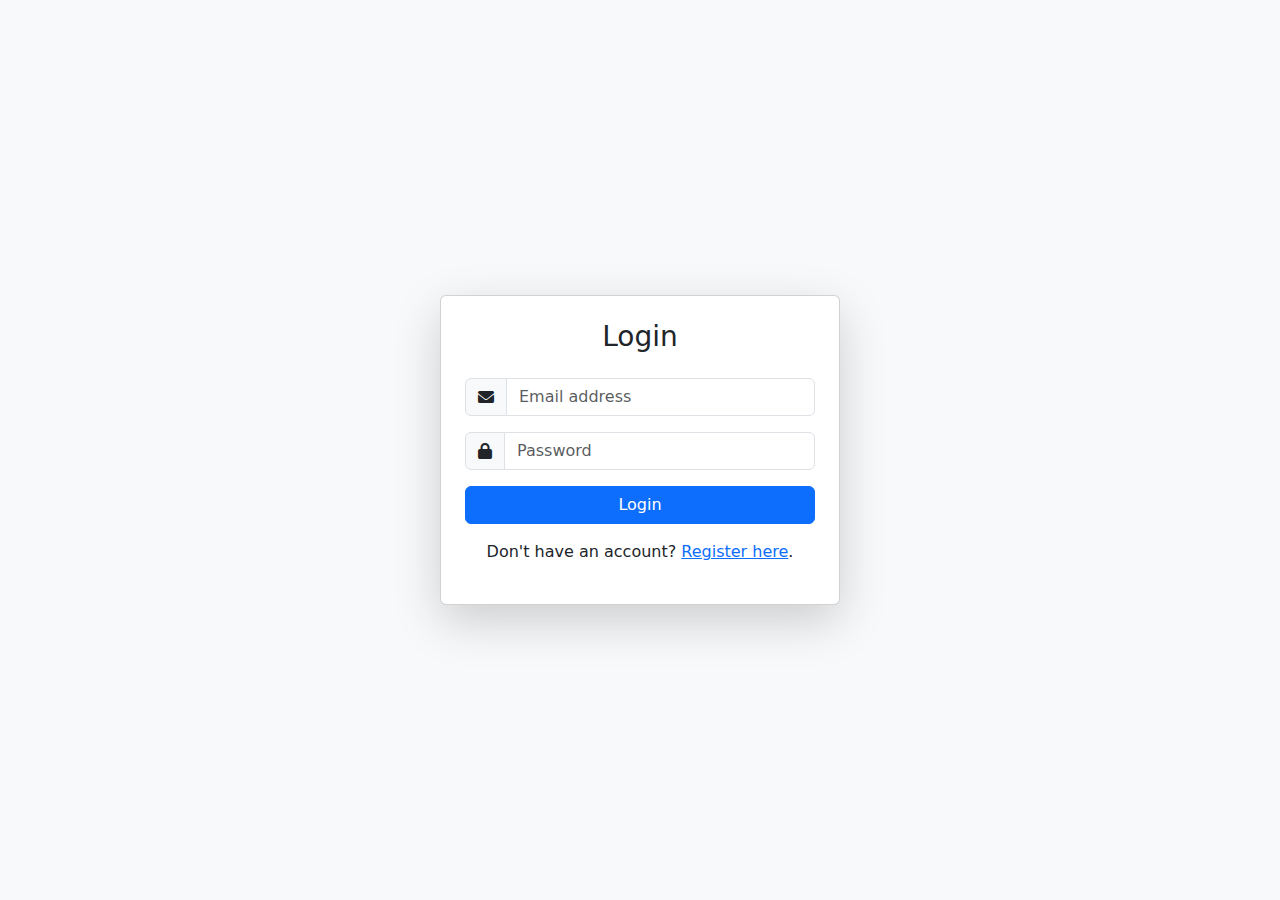
<file: estudio-caso-1/index.html>
<!DOCTYPE html>
<html lang="en">

<head>
    <meta charset="UTF-8">
    <meta name="viewport" content="width=device-width, initial-scale=1.0">
    <title>Login - Task Manager</title>
    <!-- Bootstrap CSS -->
    <link href="https://cdn.jsdelivr.net/npm/bootstrap@5.3.0/dist/css/bootstrap.min.css" rel="stylesheet">
    <!-- Font Awesome for icons -->
    <link rel="stylesheet" href="https://cdnjs.cloudflare.com/ajax/libs/font-awesome/6.0.0-beta3/css/all.min.css">
</head>

<body class="bg-light">
    <div class="container d-flex justify-content-center align-items-center min-vh-100">
        <div class="card p-4 shadow-lg w-100" style="max-width: 400px;">
            <h3 class="card-title text-center mb-4">Login</h3>
            <form id="login-form" action="dashboard.html" method="POST">
                <div class="mb-3 input-group">
                    <span class="input-group-text"><i class="fas fa-envelope"></i></span>
                    <input type="email" class="form-control" id="email" name="email" placeholder="Email address"
                        required>
                </div>
                <div class="mb-3 input-group">
                    <span class="input-group-text"><i class="fas fa-lock"></i></span>
                    <input type="password" class="form-control" id="password" name="password" placeholder="Password"
                        required>
                </div>
                <button type="submit" class="btn btn-primary w-100">Login</button>
            </form>
            <div id="login-error" class="text-danger mt-3" style="display:none;">Invalid email or password.</div>
            <p class="mt-3 text-center">Don't have an account? <a href="register.html">Register here</a>.</p>
        </div>
    </div>
    <!-- Bootstrap JS Bundle with Popper -->
    <script src="https://cdn.jsdelivr.net/npm/bootstrap@5.3.0/dist/js/bootstrap.bundle.min.js"></script>

    <script>
        //en que momento el dom esta listo para que lo podamos manipular
        //el evento que queremos escuchar '' queremos saber cuando cargo el html para que el usuario lo use
        document.addEventListener('DOMContentLoaded', function () {

            //obtener formulario
            const form = document.getElementById('login-form');
            //obtener refernecia al login error
            const loginError = document.getElementById('login-error');
            //reaccion al evento submit del form
            form.addEventListener('submit', function (e) {
                //prevenir que el form se envie al servidor 
                e.preventDefault();
                //obtener una referencia al campo de texto de las credenciales
                const email = document.getElementById('email').value;
                const password = document.getElementById('password').value;
                //validacion sencilla de credenciales
                //con tres = el js valida el tipo y el dato
                if (email === 'test@example.com' && password === 'password123') {
                    window.location.href = 'dashboard.html';
                } else {
                    loginError.style.display = 'block';
                }
            })
        });
    </script>
</body>

</html>
</file>
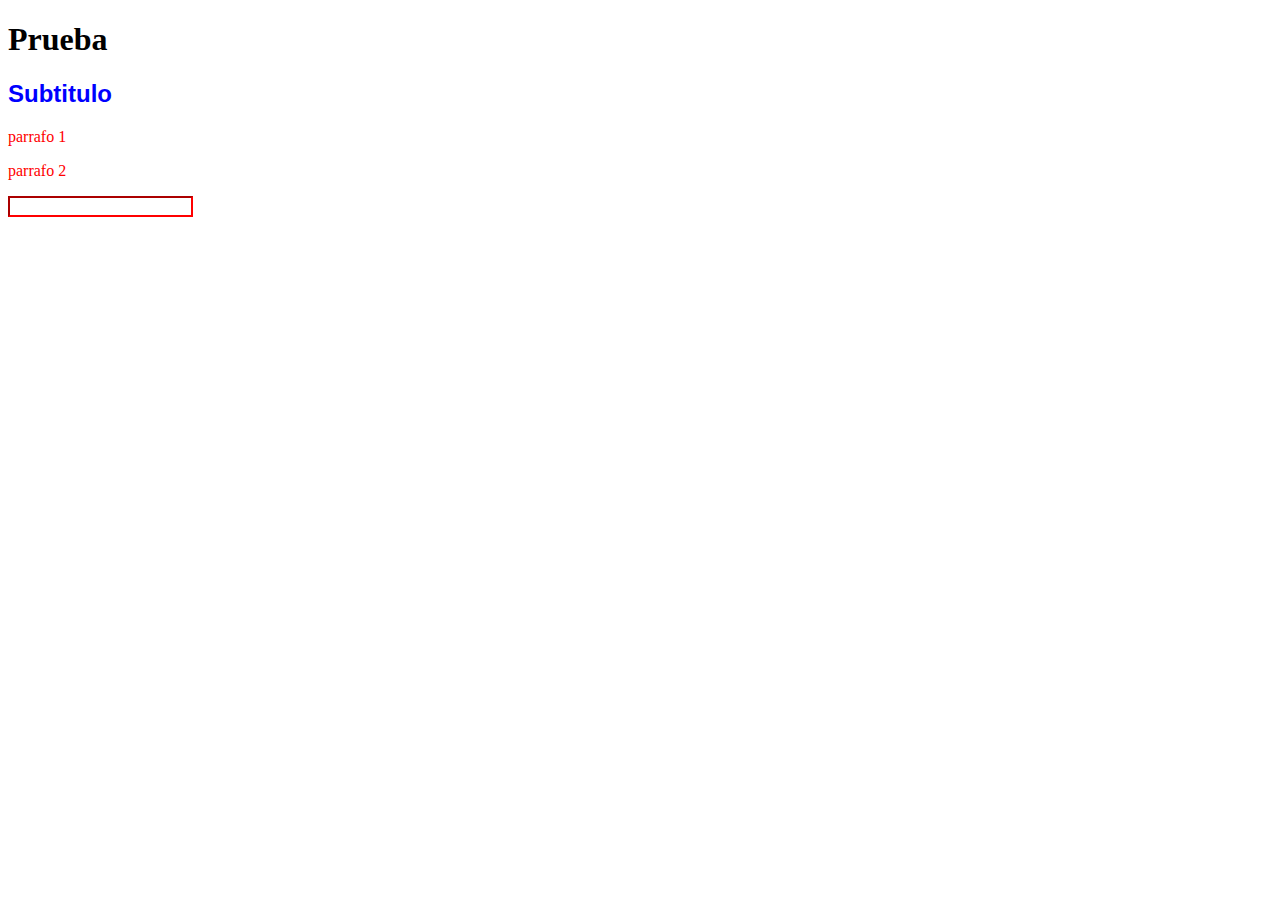
<file: Semana 3/index.html>
<!DOCTYPE html>
<html>
    <head>
        <title>Modulo 2.2</title>
        <style>
            /* selector por tipo */
            p{
                color: red
            }
            /* selector por clase */
            .boxes {
                border-color: red;
            }
            /* selector por id */
            #sub{
                font-family: Arial;
                color: blue;
            }
        </style>
    </head>
    <body>
        <h1>Prueba</h1>
        <h2 id="sub">Subtitulo</h2>
        <p>parrafo 1</p>
        <p>parrafo 2</p>
        <input class="boxes" type="text">
        
    </body>
</html>
</file>
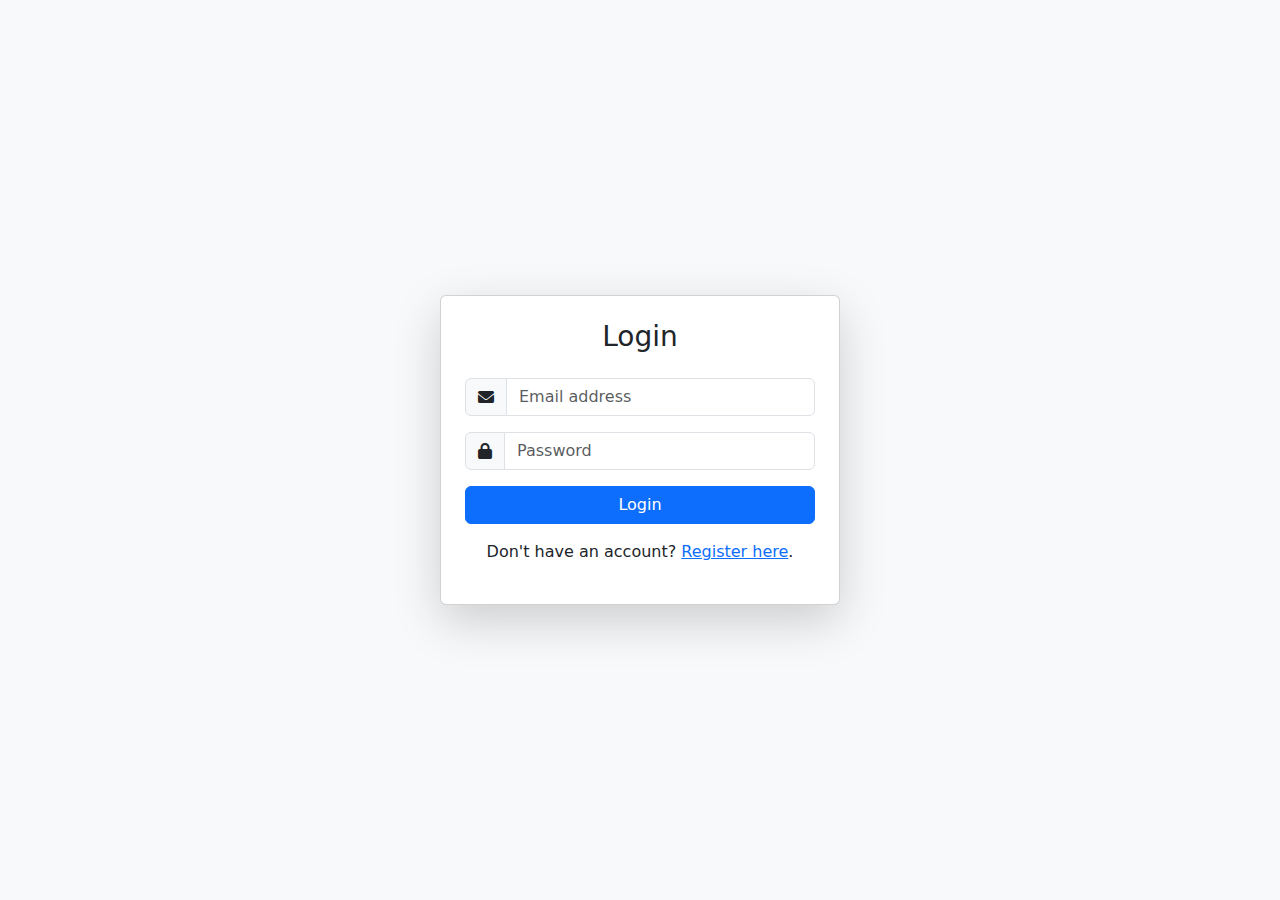
<file: Semana 5/index.html>
<!DOCTYPE html>
<html lang="en">
<head>
    <meta charset="UTF-8">
    <meta name="viewport" content="width=device-width, initial-scale=1.0">
    <title>Login - Task Manager</title>
    <!-- Bootstrap CSS -->
    <link href="https://cdn.jsdelivr.net/npm/bootstrap@5.3.0/dist/css/bootstrap.min.css" rel="stylesheet">
    <!-- Font Awesome for icons -->
    <link rel="stylesheet" href="https://cdnjs.cloudflare.com/ajax/libs/font-awesome/6.0.0-beta3/css/all.min.css">
</head>
<body class="bg-light">
    <div class="container d-flex justify-content-center align-items-center min-vh-100">
        <div class="card p-4 shadow-lg w-100" style="max-width: 400px;">
            <h3 class="card-title text-center mb-4">Login</h3>
            <form id="login-form" action="dashboard.html" method="POST">
                <div class="mb-3 input-group">
                    <span class="input-group-text"><i class="fas fa-envelope"></i></span>
                    <input type="email" class="form-control" id="email" name="email" placeholder="Email address" required>
                </div>
                <div class="mb-3 input-group">
                    <span class="input-group-text"><i class="fas fa-lock"></i></span>
                    <input type="password" class="form-control" id="password" name="password" placeholder="Password" required>
                </div>
                <button type="submit" class="btn btn-primary w-100">Login</button>
            </form>
            <div id="login-error" class="text-danger mt-3" style="display:none;">Invalid email or password.</div>
            <p class="mt-3 text-center">Don't have an account? <a href="register.html">Register here</a>.</p>
        </div>
    </div>
    <!-- Bootstrap JS Bundle with Popper -->
    <script src="https://cdn.jsdelivr.net/npm/bootstrap@5.3.0/dist/js/bootstrap.bundle.min.js"></script>
    <script>
      document.addEventListener('DOMContentLoaded', function(){

        //obtener formulario
        const form = document.getElementById('login-form');
        //obtener refernecia al login error
        const loginError = document.getElementById('login-error');
        //reaccion al evento submit del form
        form.addEventListener('submit', function(e){
            //prevenir que el form se envie al servidor
            e.preventDefault();
            //obtener una referencia al campo de texto de las credenciales
            const email = document.getElementById('email').value;
            const password = document.getElementById('password').value;
            //validacion sencilla de credenciales
            if(email === 'test@example.com' && password === 'password123'){
                    window.location.href = 'dashboard.html';
                }else{
                    loginError.style.display = 'block';
                }
            })
       });
    </script>
</body>
</html>
</file>
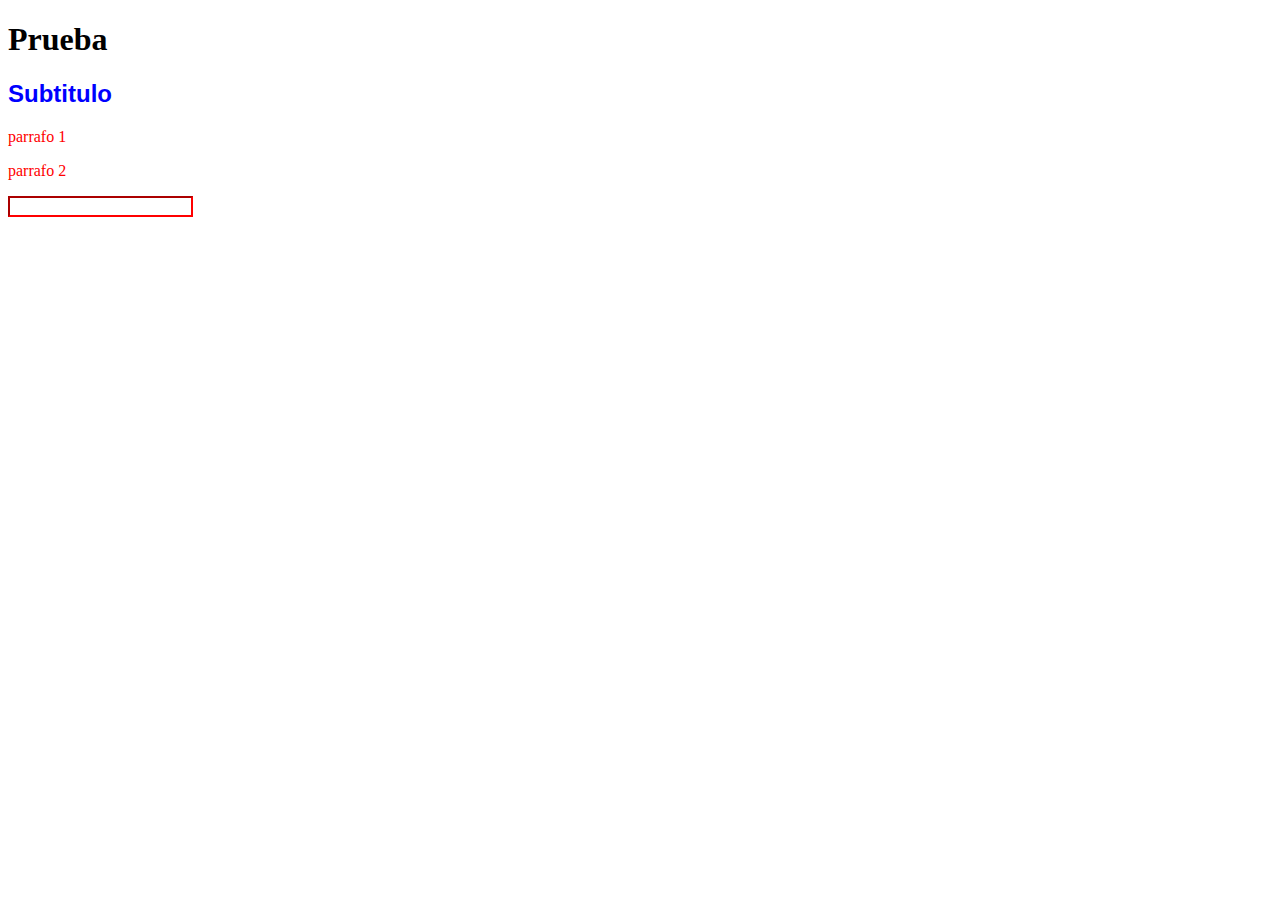
<file: Semana3/index.html>
<!DOCTYPE html>
<html>
    <head>
        <title>Modulo 2.2</title>
        <style>
            /* selector por tipo especifico*/
            p{
                color: red
            }
            /* selector por clase */
            .boxes {
                border-color: red;
            }
            /* selector por id */
            #sub{
                font-family: Arial;
                color: blue;
            }
        </style>
    </head>
    <body>
        <h1>Prueba</h1>
        <h2 id="sub">Subtitulo</h2>
        <p>parrafo 1</p>
        <p>parrafo 2</p>
        <input class="boxes" type="text">
        
    </body>
</html>
</file>
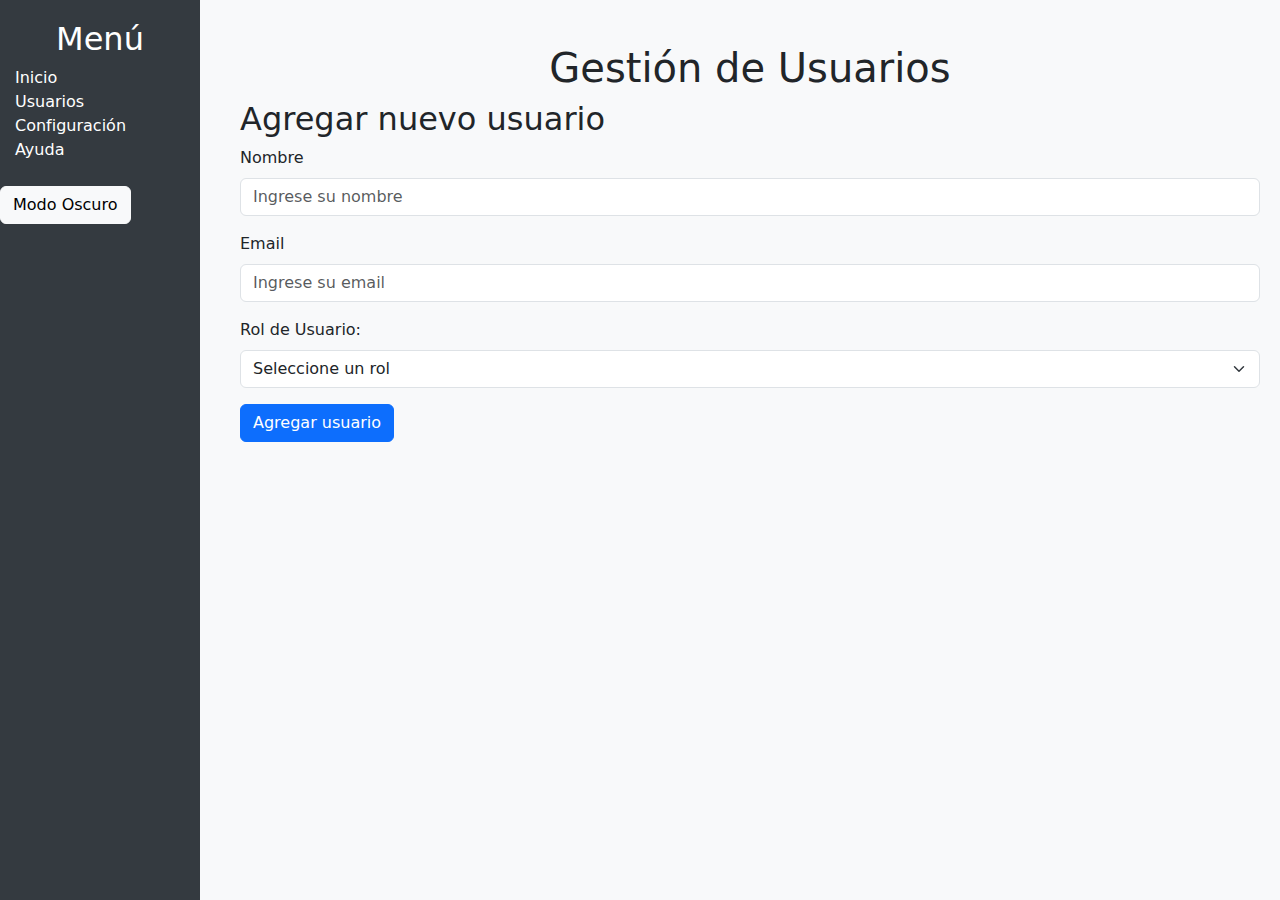
<file: Semana 3/bootstrap/index.html>
<!DOCTYPE html>
<html lang="es">
 
<head>
    <meta charset="UTF-8">
    <meta name="viewport" content="width=device-width, initial-scale=1.0">
    <title>Simulación CRUD con Modo Oscuro</title> <!-- Bootstrap CDN -->
    <link href="https://cdn.jsdelivr.net/npm/bootstrap@5.3.0/dist/css/bootstrap.min.css" rel="stylesheet">
    <link rel="stylesheet" href="style.css">
    <style>
        /* Estilos personalizados */
    </style>
</head>
 
<body>
    <!-- Barra de navegacion -->
    <div class="sidebar">
        <h2 class="text-center">Menú</h2>
        <a href="#">Inicio</a>
        <a href="#">Usuarios</a>
        <a href="#">Configuración</a>
        <a href="#">Ayuda</a>
        <button class="btn btn-light mt-4" id="toggleDarkMode">Modo Oscuro</button>
    </div>
    <!-- Contenido principal -->
    <div class="content">
        <h1 class="text-center mt-4">Gestión de Usuarios </h1>
 
        <!-- Formulario para agregar usuarios -->
        <h2>Agregar nuevo usuario</h2>
        <form>
            <div class="mb-3">
                <label for="nombre" class="form-label">Nombre</label>
                <input type="text" class="form-control" id="nombre" placeholder="Ingrese su nombre" required>
            </div>
            <div class="mb-3">
                <label for="email" class="form-label">Email</label>
                <input type="email" class="form-control" id="email" placeholder="Ingrese su email" required>
            </div>
            <div class="mb-3">
                <label for="rol" class="form-label">Rol de Usuario:</label>
                <select class="form-select" id="rol">
                    <option selected> Seleccione un rol</option>
                    <option value="admin"> Administrador</option>
                    <option value="editor"> Editor</option>
                    <option value="viewer"> Visualizador</option>
                </select>
            </div>
            <button type="submit" class="btn btn-primary"> Agregar usuario</button>
        </form>
    </div>
 
    <!-- Bootstrap JS -->
    <script src="https://cdn.jsdelivr.net/npm/bootstrap@5.3.0/dist/js/bootstrap.bundle.min.js"></script>
</body>
 
</html>
</file>
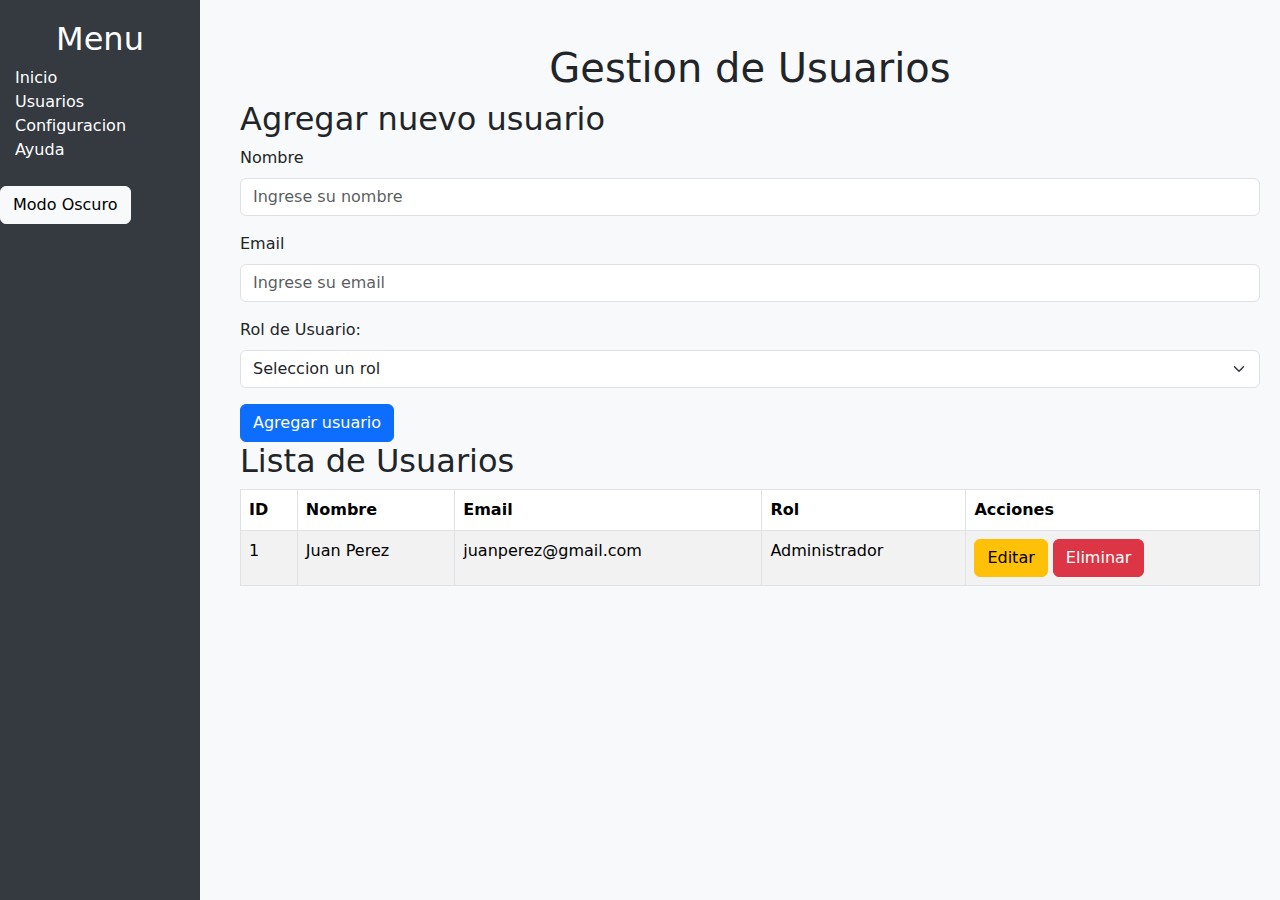
<file: Semana3/bootstrap/index.html>
<!DOCTYPE html>
<html lang="es">

<head>
    <meta charset="UTF-8">
    <meta name="viewport" content="width=device-width, initial-scale=1.0">
    <title>Simulación CRUD con Modo Oscuro</title> <!-- Bootstrap CDN -->
    <link href="https://cdn.jsdelivr.net/npm/bootstrap@5.3.0/dist/css/bootstrap.min.css" rel="stylesheet">
    <link rel="stylesheet" href="style.css">
    <style>
        /* Estilos personalizados */
    </style>
</head>
<!--todas las clases se definen en el style.css-->

<body>
    <!-- Barra de navegacion -->
    <div class="sidebar">
        <h2 class="text-center">Menu</h2>
        <a href="#">Inicio</a>
        <a href="#">Usuarios</a>
        <a href="#">Configuracion</a>
        <a href="#">Ayuda</a>
        <button class="btn btn-light mt-4" id="toggleDarkMode">Modo Oscuro</button>
    </div>
    <!-- Contenido principal -->
    <div class="content">
        <h1 class="text-center mt-4">Gestion de Usuarios </h1>

        <!-- Formulario para agregar usuarios -->
        <h2>Agregar nuevo usuario</h2>
        <form>
            <div class="mb-3">
                <label for="nombre" class="form-label">Nombre</label>
                <input type="text" class="form-control" id="nombre" placeholder="Ingrese su nombre" required>
            </div>
            <div class="mb-3">
                <label for="email" class="form-label">Email</label>
                <input type="email" class="form-control" id="email" placeholder="Ingrese su email" required>
            </div>
            <div class="mb-3">
                <label for="rol" class="form-label">Rol de Usuario:</label>
                <select class="form-select" id="rol">
                    <option selected> Seleccion un rol</option>
                    <option value="admin"> Administrador</option>
                    <option value="editor"> Editor</option>
                    <option value="viewer"> Visualizador</option>
                </select>
            </div>
            <button type="submit" class="btn btn-primary"> Agregar usuario</button>
        </form>
        <!--tabla para cargar los datos-->
        <h2>Lista de Usuarios</h2>
        <!--alterna los colores de las filas  y aplica un borde-->
        <table class="table table-striped table-bordered">
            <thead>
                <!--tablerow-->
                <tr>
                    <th>ID</th>
                    <th>Nombre</th>
                    <th>Email</th>
                    <th>Rol</th>
                    <th>Acciones</th>
                </tr>
            </thead>
            <tbody>
                <tr>
                    <td>1</td>
                    <td>Juan Perez</td>
                    <td>juanperez@gmail.com</td>
                    <td>Administrador</td>
                    <td>
                        <!--aplicamos estilo a los botones-->
                        <button class="btn btn-warning">Editar</button>
                        <button class="btn btn-danger">Eliminar</button>
                    </td>
                </tr>
            </tbody>

        </table>
    </div>
    <script>
        //declaramos la variavle toggleButton
        let toggleButton = document.getElementById('toggleDarkMode');
        let body = document.body;

        //el boton reacciona al listener, al hacer clic queremos que realice la siguiente funcion
        toggleButton.addEventListener('click', function(){
            body.classList.toggle('dark-mode');
            toggleButton.textContent = body.classList.contains('dark-mode') ? 'Modo claro' : 'Modo oscuro';
        })



    </script>

    <!-- Bootstrap JS -->
    <script src="https://cdn.jsdelivr.net/npm/bootstrap@5.3.0/dist/js/bootstrap.bundle.min.js"></script>
</body>

</html>
</file>
<file: Semana 3/bootstrap/style.css>
body{
    background-color: #f8f9fa;
}
.sidebar{
    height: 100%;
    background-color: #343a40;
    color: white;
    position: fixed;
    top: 0;
    left: 0;
    width: 200px;
    padding-top: 20px;
}
 
.sidebar a{
    color:white;
    text-decoration: none;
    display: block;
    padding-left: 15px;
}
 
.sidebar a:hover{
    background-color: #495057;
}
 
.content{
 
    margin-left: 220px;
    padding: 20px;
}
</file>
<file: Semana3/bootstrap/style.css>
body {
    background-color: #f8f9fa;
}

.sidebar {
    height: 100%;
    background-color: #343a40;
    color: white;
    position: fixed;
    top: 0;
    left: 0;
    width: 200px;
    padding-top: 20px;
}

.sidebar a {
    color: white;
    text-decoration: none;
    display: block;
    padding-left: 15px;
}

.sidebar a:hover {
    background-color: #495057;
}

.content {

    margin-left: 220px;
    padding: 20px;
}

.dark-mode {
    background-color: #212529;
    color: white;
}

.dark-mode .table {
    color: white;
}

.dark-mode .btn {
    color: white;
}
</file>
